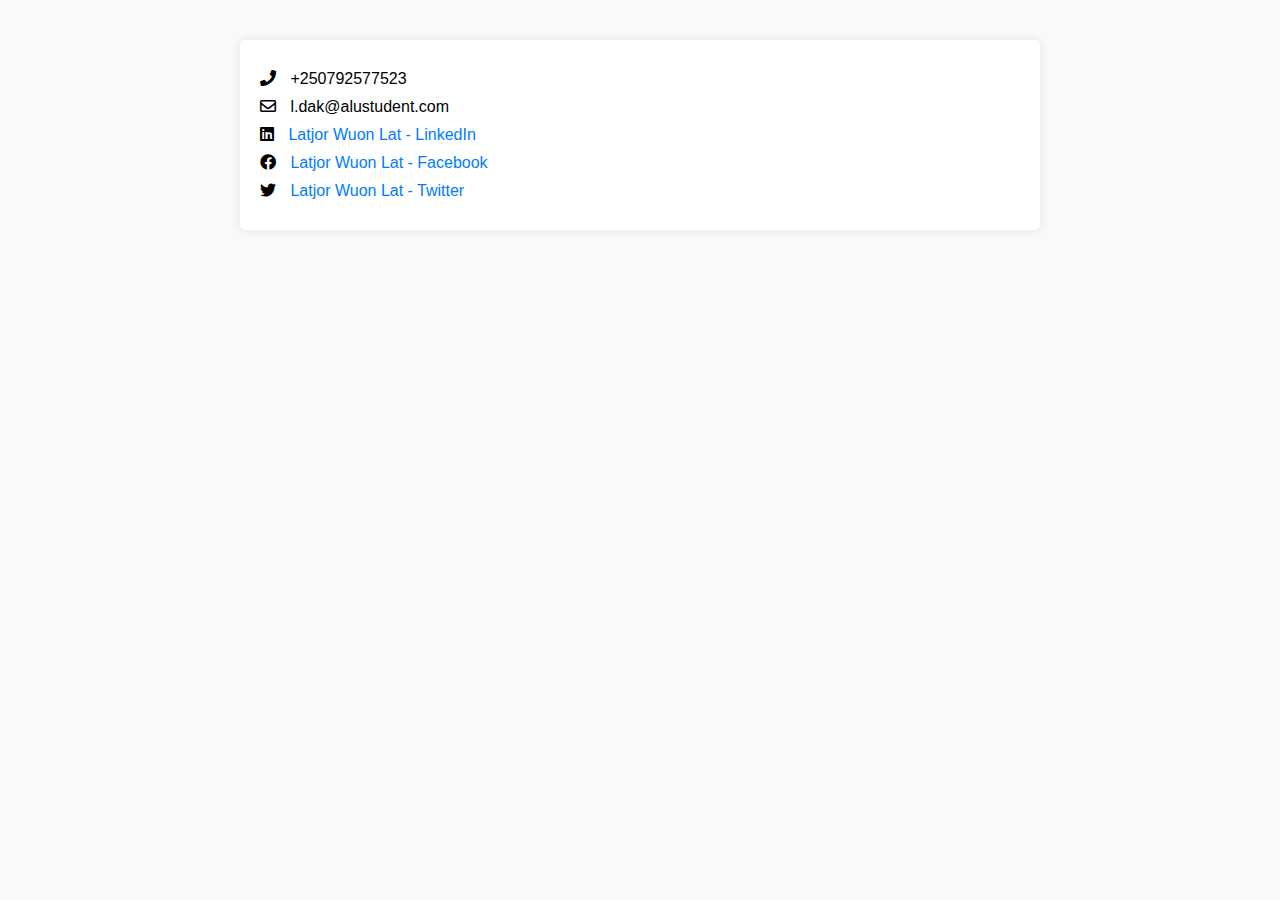
<file: contact.html>
<!DOCTYPE html>
<html lang="en">
<head>
    <meta charset="UTF-8">
    <meta name="viewport" content="width=device-width, initial-scale=1.0">
    <title>Contact</title>
    <link rel="stylesheet" href="contact.css">
    <!-- Font Awesome for icons -->
    <link rel="stylesheet" href="https://cdnjs.cloudflare.com/ajax/libs/font-awesome/5.15.4/css/all.min.css">
</head>
<body>
    <div class="container">
        <div class="contact-info">
            <p><i class="fas fa-phone"></i> +250792577523</p>
            <p><i class="far fa-envelope"></i> l.dak@alustudent.com</p>
            <p><i class="fab fa-linkedin"></i> <a href="https://www.linkedin.com/in/latjor-wuon-lat/">Latjor Wuon Lat - LinkedIn</a></p>
            <p><i class="fab fa-facebook"></i> <a href="https://www.facebook.com/latjorwuon.lat">Latjor Wuon Lat - Facebook</a></p>
            <p><i class="fab fa-twitter"></i> <a href="https://twitter.com/latjorwuonlat?t=1iUSiH-973U45syaL9jz3w&s=09">Latjor Wuon Lat - Twitter</a></p>
        </div>
    </div>
</body>
</html>
</file>
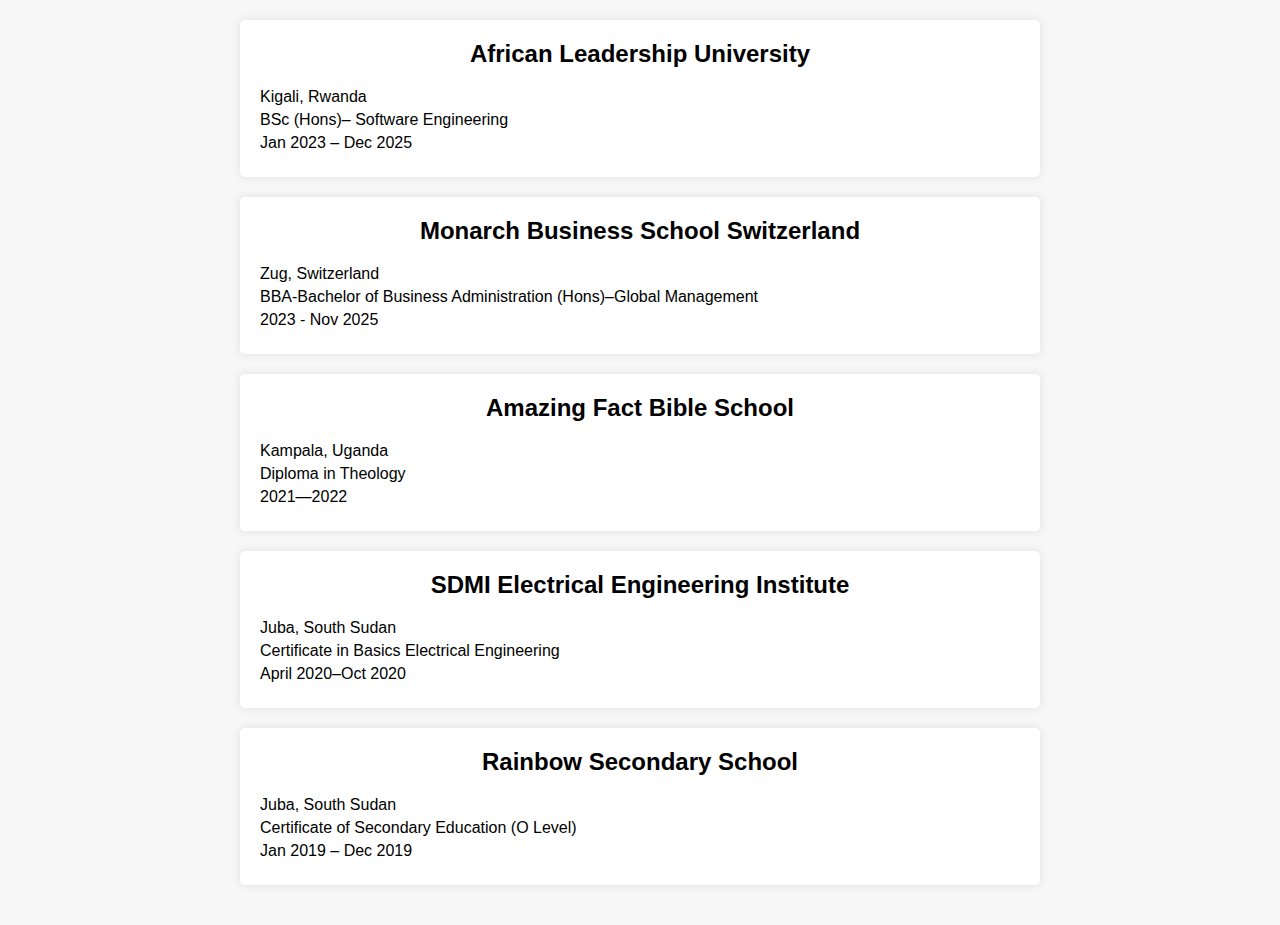
<file: education.html>
<!DOCTYPE html>
<html lang="en">
<head>
    <meta charset="UTF-8">
    <meta name="viewport" content="width=device-width, initial-scale=1.0">
    <title>Education</title>
    <link rel="stylesheet" href="/education.css">
</head>
<body>
    <div class="container">
        <div class="education">
            <h2>African Leadership University</h2>
            <p>Kigali, Rwanda</p>
            <p>BSc (Hons)– Software Engineering</p>
            <p>Jan 2023 – Dec 2025</p>
        </div>

        <div class="education">
            <h2>Monarch Business School Switzerland</h2>
            <p>Zug, Switzerland</p>
            <p>BBA-Bachelor of Business Administration (Hons)–Global Management</p>
            <p>2023 - Nov 2025</p>
        </div>

        <div class="education">
            <h2>Amazing Fact Bible School</h2>
            <p>Kampala, Uganda</p>
            <p>Diploma in Theology</p>
            <p>2021—2022</p>
        </div>

        <div class="education">
            <h2>SDMI Electrical Engineering Institute</h2>
            <p>Juba, South Sudan</p>
            <p>Certificate in Basics Electrical Engineering</p>
            <p>April 2020–Oct 2020</p>
        </div>

        <div class="education">
            <h2>Rainbow Secondary School</h2>
            <p>Juba, South Sudan</p>
            <p>Certificate of Secondary Education (O Level)</p>
            <p>Jan 2019 – Dec 2019</p>
        </div>
    </div>
</body>
</html>
</file>
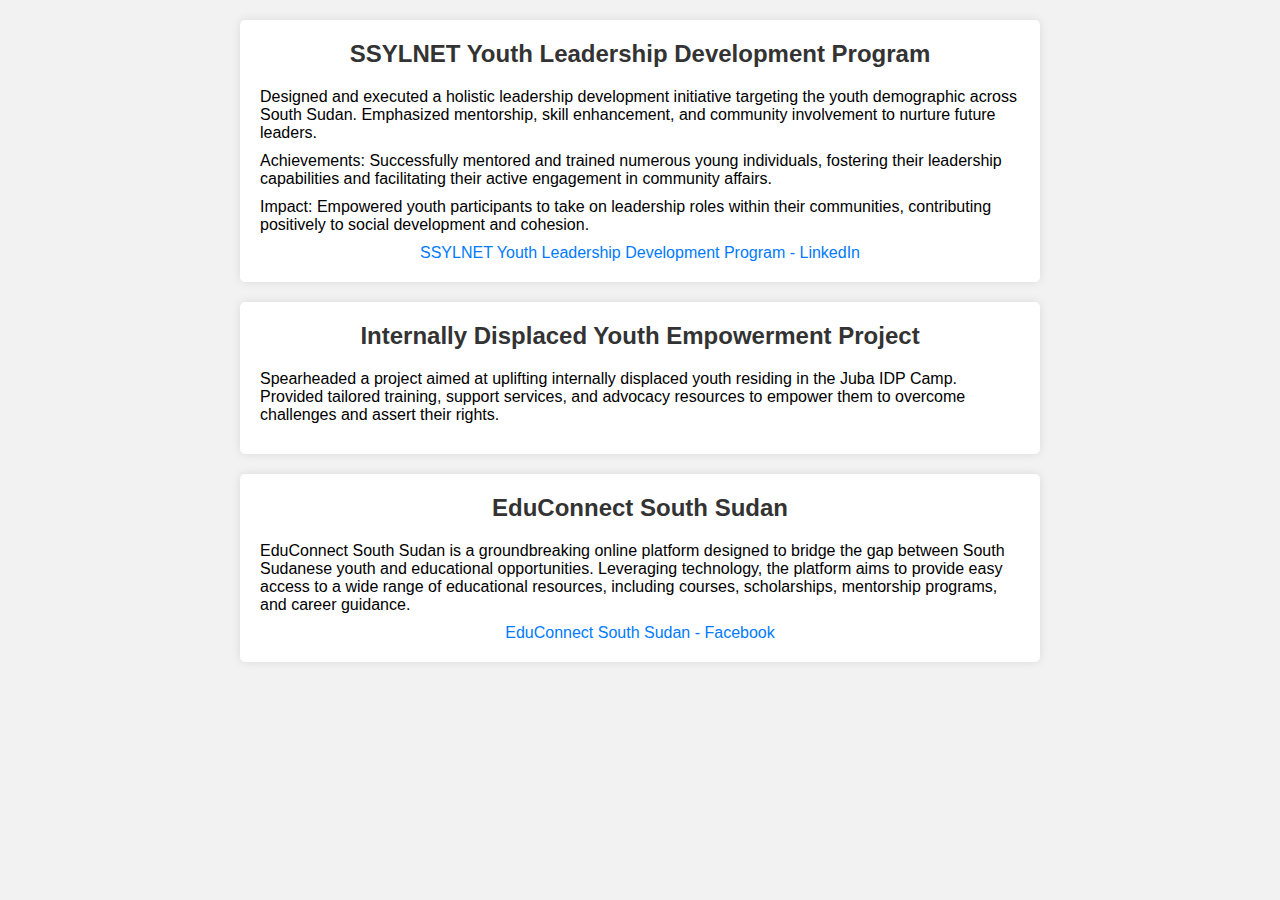
<file: projects.html>
<!DOCTYPE html>
<html lang="en">
<head>
    <meta charset="UTF-8">
    <meta name="viewport" content="width=device-width, initial-scale=1.0">
    <title>Projects</title>
    <link rel="stylesheet" href="projects.css">
</head>
<body>
    <div class="container">
        <div class="project">
            <h2>SSYLNET Youth Leadership Development Program</h2>
            <p>Designed and executed a holistic leadership development initiative targeting the youth demographic across South Sudan. Emphasized mentorship, skill enhancement, and community involvement to nurture future leaders.</p>
            <p>Achievements: Successfully mentored and trained numerous young individuals, fostering their leadership capabilities and facilitating their active engagement in community affairs.</p>
            <p>Impact: Empowered youth participants to take on leadership roles within their communities, contributing positively to social development and cohesion.</p>
            <a href="https://www.linkedin.com/company/south-sudan-youth-leadership-scholars-networks-ssylsnet/mycompany/">SSYLNET Youth Leadership Development Program - LinkedIn</a>
        </div>

        <div class="project">
            <h2>Internally Displaced Youth Empowerment Project</h2>
            <p>Spearheaded a project aimed at uplifting internally displaced youth residing in the Juba IDP Camp. Provided tailored training, support services, and advocacy resources to empower them to overcome challenges and assert their rights.</p>
        </div>

        <div class="project">
            <h2>EduConnect South Sudan</h2>
            <p>EduConnect South Sudan is a groundbreaking online platform designed to bridge the gap between South Sudanese youth and educational opportunities. Leveraging technology, the platform aims to provide easy access to a wide range of educational resources, including courses, scholarships, mentorship programs, and career guidance.</p>
            <a href="https://www.facebook.com/groups/851997432868451">EduConnect South Sudan - Facebook</a>
        </div>
    </div>
</body>
</html>
</file>
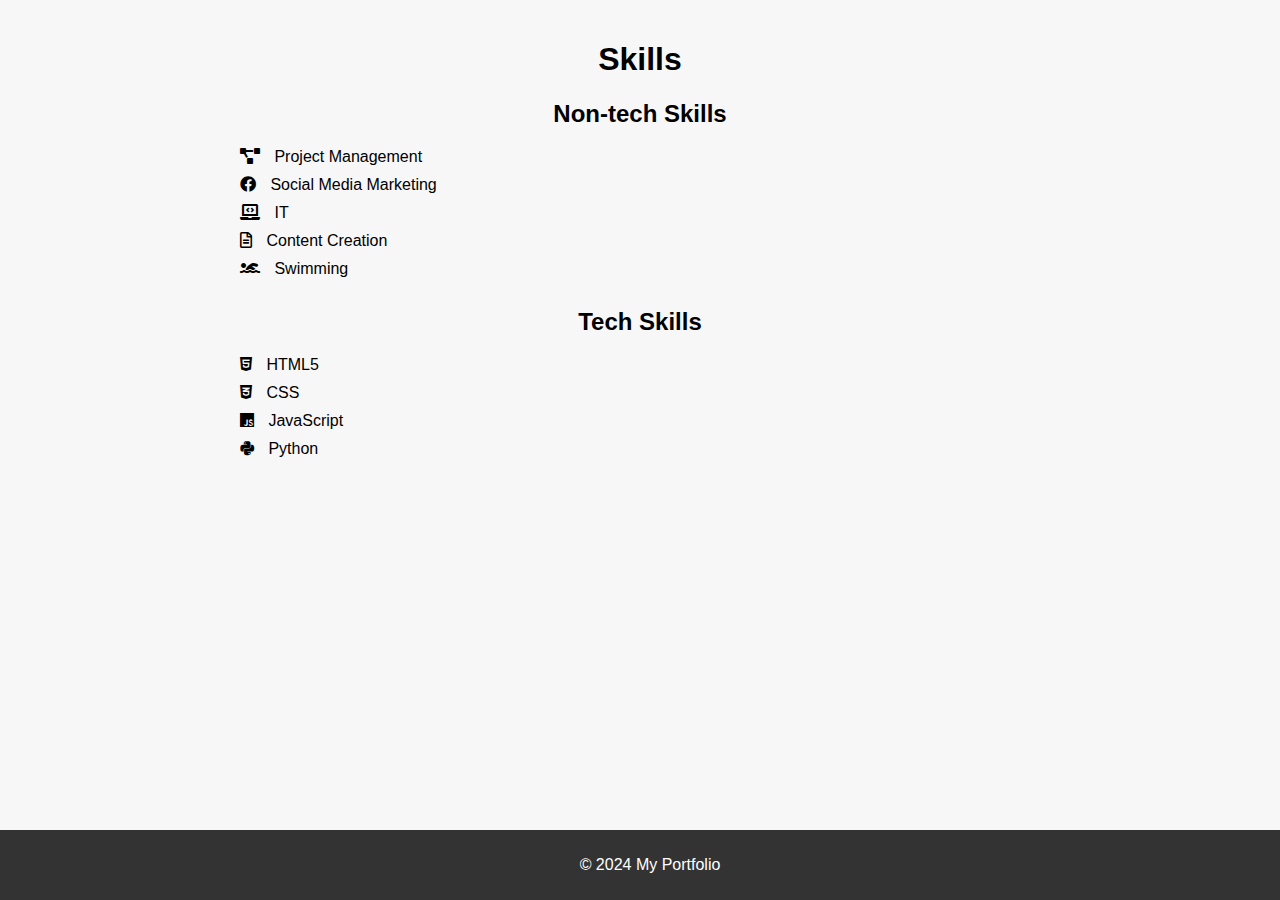
<file: skills.html>
<!DOCTYPE html>
<html lang="en">
<head>
    <meta charset="UTF-8">
    <meta name="viewport" content="width=device-width, initial-scale=1.0">
    <title>Skills</title>
    <link rel="stylesheet" href="skills.css">
    <!-- Font Awesome for icons -->
    <link rel="stylesheet" href="https://cdnjs.cloudflare.com/ajax/libs/font-awesome/5.15.4/css/all.min.css">

</head>
<body>
    <div class="container">
        <h1>Skills</h1>

        <div class="skills-section">
            <h2>Non-tech Skills</h2>
            <ul class="skills-list">
                <li><i class="fas fa-project-diagram"></i> Project Management</li>
                <li><i class="fab fa-facebook"></i> Social Media Marketing</li>
                <li><i class="fas fa-laptop-code"></i> IT</li>
                <li><i class="far fa-file-alt"></i> Content Creation</li>
                <li><i class="fas fa-swimmer"></i> Swimming</li>
            </ul>
        </div>

        <div class="skills-section">
            <h2>Tech Skills</h2>
            <ul class="skills-list">
                <li><i class="fab fa-html5"></i> HTML5</li>
                <li><i class="fab fa-css3-alt"></i> CSS</li>
                <li><i class="fab fa-js"></i> JavaScript</li>
                <li><i class="fab fa-python"></i> Python</li>
            </ul>
        </div>
    </div>

    <footer>
        <p>&copy; 2024 My Portfolio</p>
    </footer>
</body>
</html>
</file>
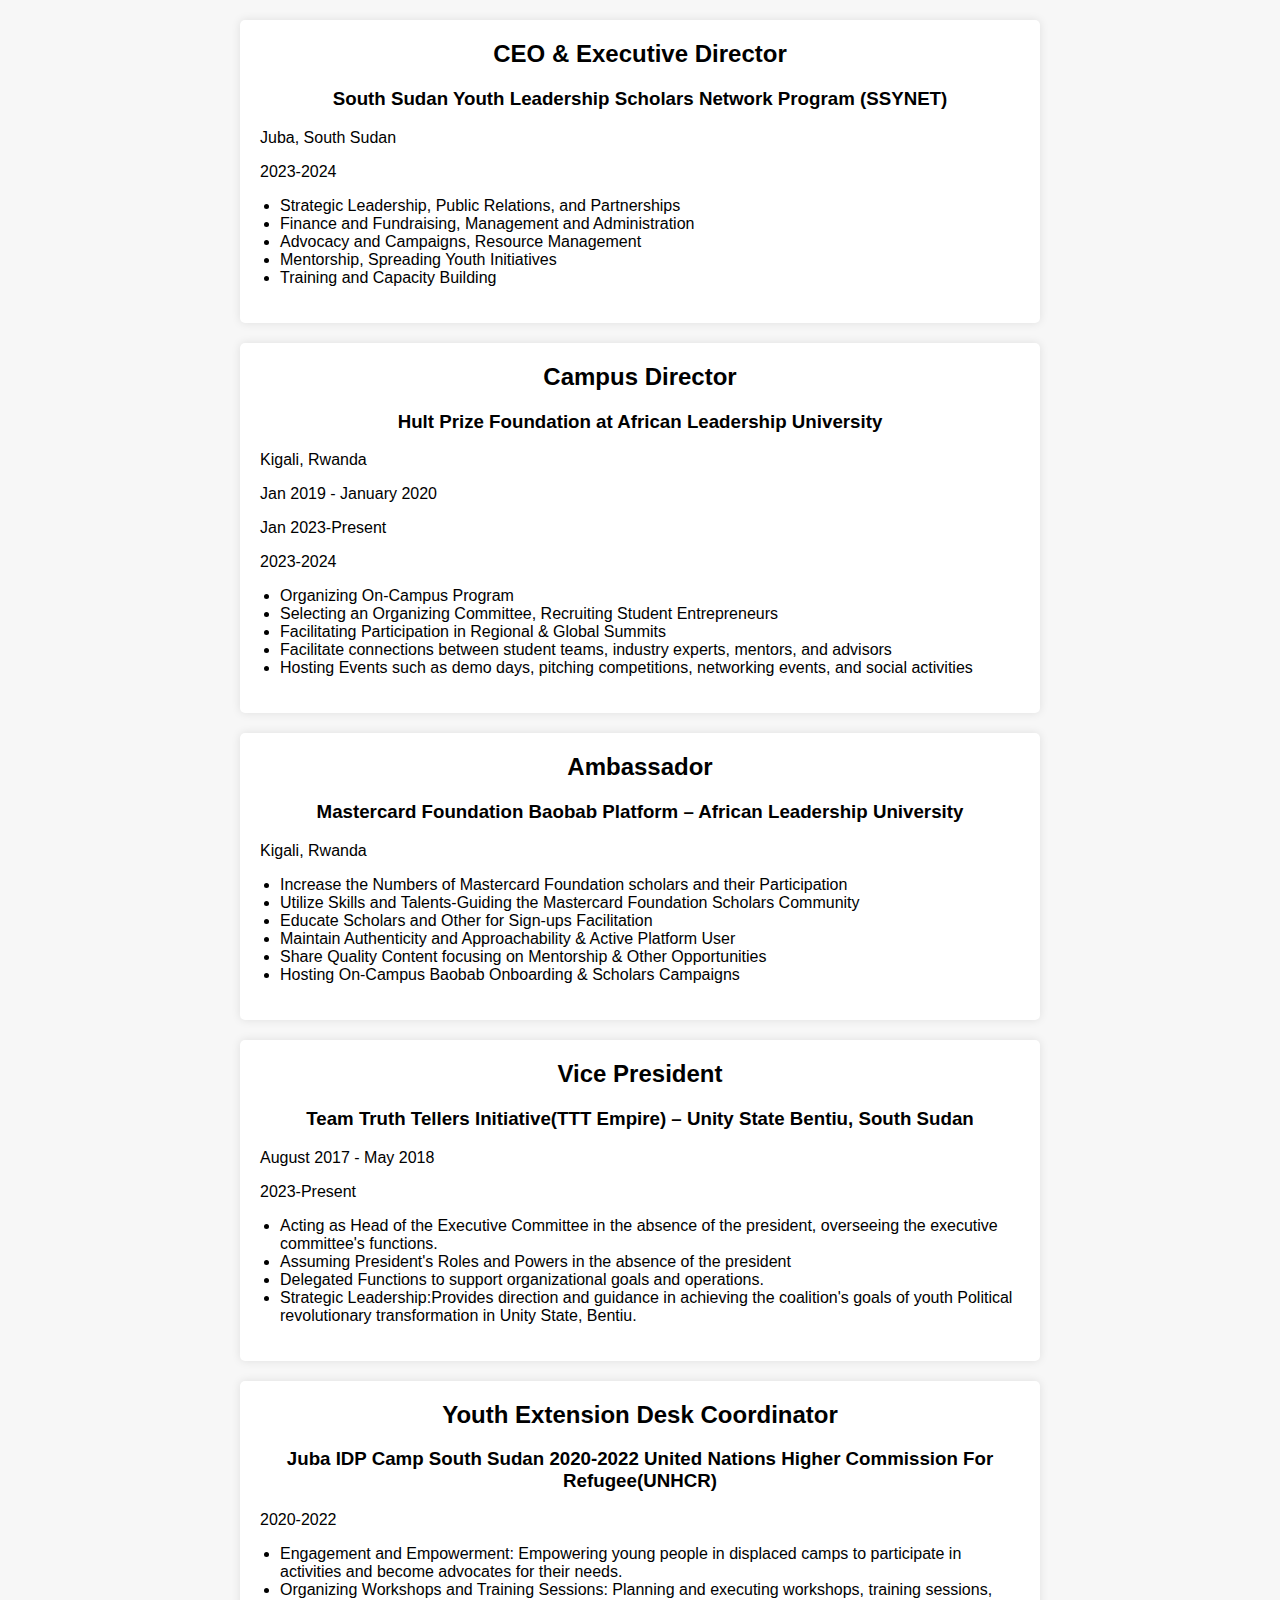
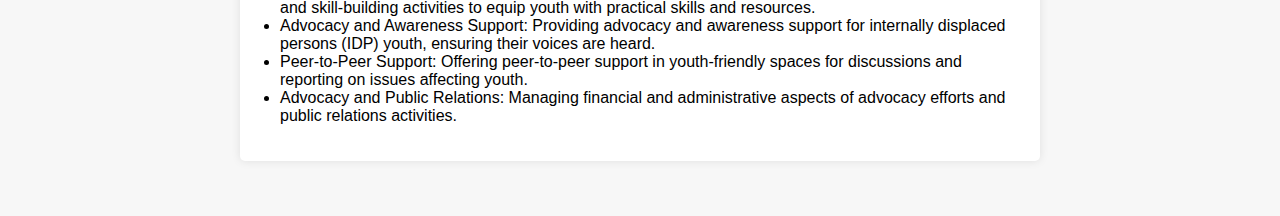
<file: work_experience.html>
<!DOCTYPE html>
<html lang="en">
<head>
    <meta charset="UTF-8">
    <meta name="viewport" content="width=device-width, initial-scale=1.0">
    <title>Professional Work Experience</title>
    <link rel="stylesheet" href="/work_experience.css">
</head>
<body>
    <div class="container">
        <div class="work-experience">
            <h2>CEO & Executive Director</h2>
            <h3>South Sudan Youth Leadership Scholars Network Program (SSYNET)</h3>
            <p>Juba, South Sudan</p>
            <p>2023-2024</p>
            <ul>
                <li>Strategic Leadership, Public Relations, and Partnerships</li>
                <li>Finance and Fundraising, Management and Administration</li>
                <li>Advocacy and Campaigns, Resource Management</li>
                <li>Mentorship, Spreading Youth Initiatives</li>
                <li>Training and Capacity Building</li>
            </ul>
        </div>

        <div class="work-experience">
            <h2>Campus Director</h2>
            <h3>Hult Prize Foundation at African Leadership University</h3>
            <p>Kigali, Rwanda</p>
            <p>Jan 2019 - January 2020</p>
            <p>Jan 2023-Present</p>
            <p>2023-2024</p>
            <ul>
                <li>Organizing On-Campus Program</li>
                <li>Selecting an Organizing Committee, Recruiting Student Entrepreneurs</li>
                <li>Facilitating Participation in Regional & Global Summits</li>
                <li>Facilitate connections between student teams, industry experts, mentors, and advisors</li>
                <li>Hosting Events such as demo days, pitching competitions, networking events, and social activities</li>
            </ul>
        </div>

        <div class="work-experience">
            <h2>Ambassador</h2>
            <h3>Mastercard Foundation Baobab Platform – African Leadership University</h3>
            <p>Kigali, Rwanda</p>
            <ul>
                <li>Increase the Numbers of Mastercard Foundation scholars and their Participation</li>
                <li>Utilize Skills and Talents-Guiding the Mastercard Foundation Scholars Community</li>
                <li>Educate Scholars and Other for Sign-ups Facilitation</li>
                <li>Maintain Authenticity and Approachability & Active Platform User</li>
                <li>Share Quality Content focusing on Mentorship & Other Opportunities</li>
                <li>Hosting On-Campus Baobab Onboarding & Scholars Campaigns</li>
            </ul>
        </div>

        <div class="work-experience">
            <h2>Vice President</h2>
            <h3>Team Truth Tellers Initiative(TTT Empire) – Unity State Bentiu, South Sudan</h3>
            <p>August 2017 - May 2018</p>
            <p>2023-Present</p>
            <ul>
                <li>Acting as Head of the Executive Committee in the absence of the president, overseeing the executive committee's functions.</li>
                <li>Assuming President's Roles and Powers in the absence of the president</li>
                <li>Delegated Functions to support organizational goals and operations.</li>
                <li>Strategic Leadership:Provides direction and guidance in achieving the coalition's goals of youth Political revolutionary transformation in Unity State, Bentiu.</li>
            </ul>
        </div>

        <div class="work-experience">
            <h2>Youth Extension Desk Coordinator</h2>
            <h3>Juba IDP Camp South Sudan 2020-2022 United Nations Higher Commission For Refugee(UNHCR)</h3>
            <p>2020-2022</p>
            <ul>
                <li>Engagement and Empowerment: Empowering young people in displaced camps to participate in activities and become advocates for their needs.</li>
                <li>Organizing Workshops and Training Sessions: Planning and executing workshops, training sessions, and skill-building activities to equip youth with practical skills and resources.</li>
                <li>Advocacy and Awareness Support: Providing advocacy and awareness support for internally displaced persons (IDP) youth, ensuring their voices are heard.</li>
                <li>Peer-to-Peer Support: Offering peer-to-peer support in youth-friendly spaces for discussions and reporting on issues affecting youth.</li>
                <li>Advocacy and Public Relations: Managing financial and administrative aspects of advocacy efforts and public relations activities.</li>
            </ul>
        </div>

    </div>
</body>
</html>
</file>
<file: contact.css>
body {
    font-family: Arial, sans-serif;
    margin: 0;
    padding: 0;
    background-color: #f9f9f9;
}

.container {
    max-width: 800px;
    margin: 0 auto;
    padding: 20px;
}

h1 {
    text-align: center;
    color: #333;
}

.contact-info {
    background-color: #fff;
    border-radius: 5px;
    padding: 20px;
    margin-top: 20px;
    box-shadow: 0 0 10px rgba(0, 0, 0, 0.1);
}

.contact-info p {
    margin: 10px 0;
}

.contact-info p i {
    margin-right: 10px;
}

.contact-info p a {
    color: #007bff;
    text-decoration: none;
}

.contact-info p a:hover {
    text-decoration: underline;
}
</file>
<file: education.css>
body {
    font-family: Arial, sans-serif;
    margin: 0;
    padding: 0;
    background-color: #f7f7f7;
}

.container {
    max-width: 800px;
    margin: 0 auto;
    padding: 20px;
}

h1, h2 {
    text-align: center;
}

.education {
    background-color: #fff;
    border-radius: 5px;
    padding: 20px;
    margin-bottom: 20px;
    box-shadow: 0 0 10px rgba(0, 0, 0, 0.1);
}

.education h2 {
    margin-top: 0;
}

.education p {
    margin: 5px 0;
}

footer {
    background-color: #333;
    color: #fff;
    padding: 10px;
    position: fixed;
    bottom: 0;
    width: 100%;
    text-align: center;
}
</file>
<file: projects.css>
body {
    font-family: Arial, sans-serif;
    margin: 0;
    padding: 0;
    background-color: #f2f2f2;
}

.container {
    max-width: 800px;
    margin: 0 auto;
    padding: 20px;
}

h1, h2 {
    text-align: center;
    color: #333;
}

.project {
    background-color: #fff;
    border-radius: 5px;
    padding: 20px;
    margin-bottom: 20px;
    box-shadow: 0 0 10px rgba(0, 0, 0, 0.1);
}

.project h2 {
    margin-top: 0;
}

.project p {
    margin: 10px 0;
}

.project a {
    display: block;
    text-align: center;
    margin-top: 10px;
    color: #007bff;
    text-decoration: none;
}

.project a:hover {
    text-decoration: underline;
}
</file>
<file: skills.css>
body {
    font-family: Arial, sans-serif;
    margin: 0;
    padding: 0;
    background-color: #f7f7f7;
}

.container {
    max-width: 800px;
    margin: 0 auto;
    padding: 20px;
}

h1, h2 {
    text-align: center;
}

.skills-section {
    margin-bottom: 30px;
}

.skills-list {
    list-style-type: none;
    padding: 0;
}

.skills-list li {
    margin-bottom: 10px;
}

.skills-list li i {
    margin-right: 10px;
}

footer {
    background-color: #333;
    color: #fff;
    padding: 10px;
    position: fixed;
    bottom: 0;
    width: 100%;
    text-align: center;
}
</file>
<file: work_experience.css>
body {
    font-family: Arial, sans-serif;
    margin: 0;
    padding: 0;
    background-color: #f7f7f7;
}

.container {
    max-width: 800px;
    margin: 0 auto;
    padding: 20px;
    margin-bottom: 15px;
}

h1, h2, h3 {
    text-align: center;
}

.work-experience {
    background-color: #fff;
    border-radius: 5px;
    padding: 20px;
    margin-bottom: 20px;
    box-shadow: 0 0 10px rgba(0, 0, 0, 0.1);
}

.work-experience h2 {
    margin-top: 0;
}

.work-experience ul {
    padding-left: 20px;
}

footer {
    background-color: #333;
    color: #fff;
    padding: 10px;
    position: fixed;
    bottom: 0;
    width: 100%;
    text-align: center;
}
</file>
